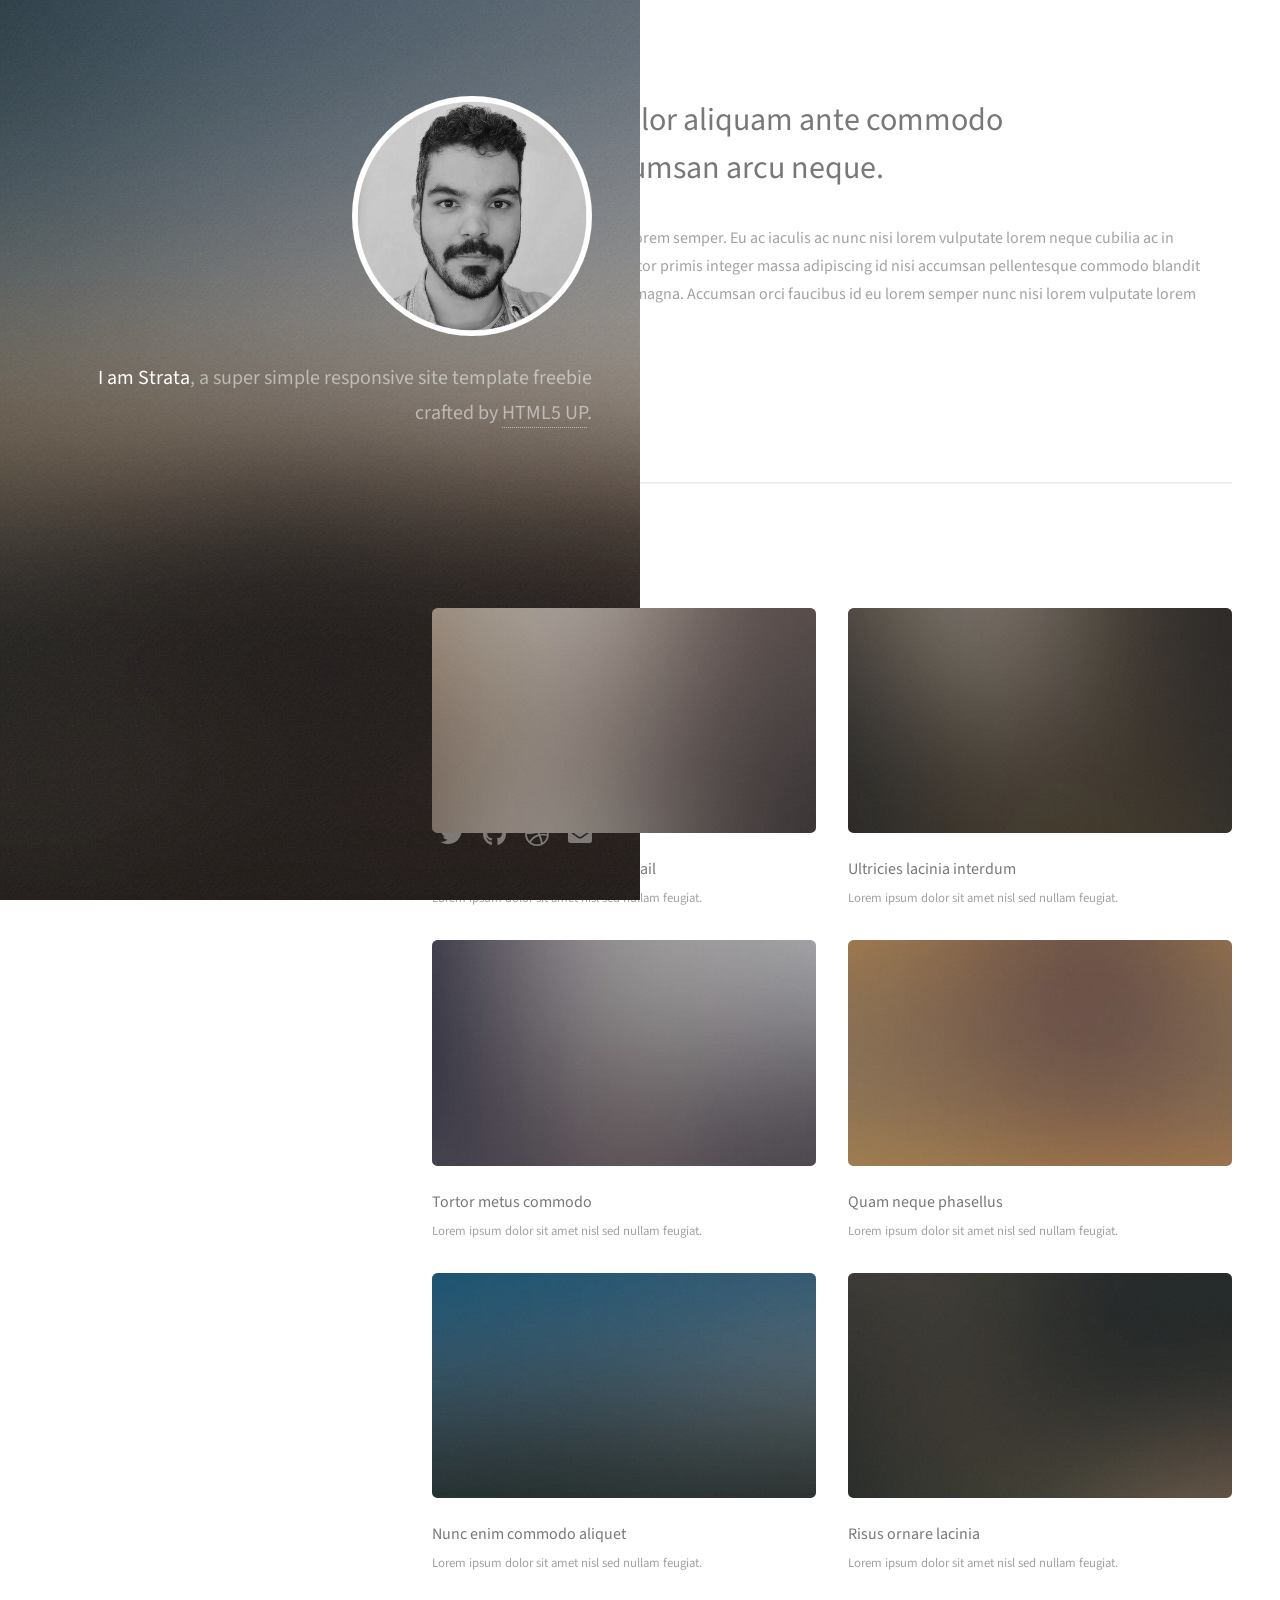
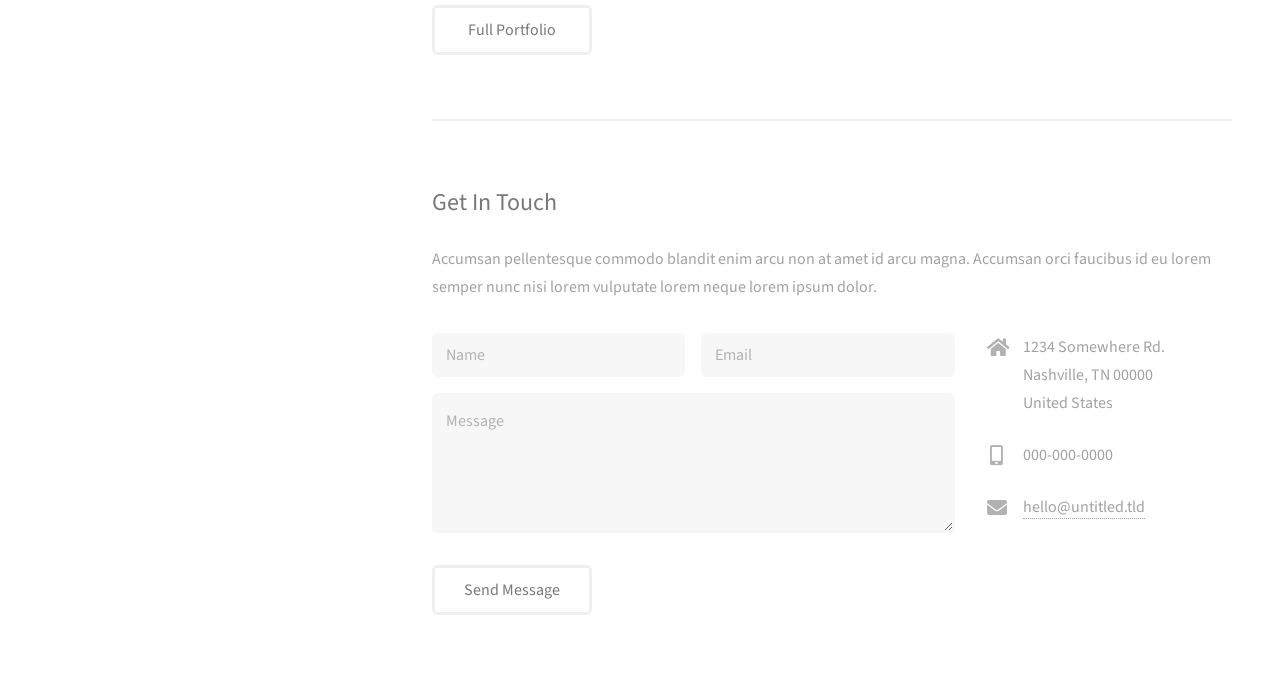
<file: index.html>
<!DOCTYPE HTML>
<html>
	<head>
		<title>Strata by HTML5 UP</title>
		<meta charset="utf-8" />
		<meta name="viewport" content="width=device-width, initial-scale=1, user-scalable=no" />
		<link rel="stylesheet" href="assets/css/main.css" />
	</head>
	<body class="is-preload">

		<!-- Header -->
			<header id="header">
				<div class="inner">
					<a href="#" class="image avatar"><img src="images/avatar.jpg" alt="" /></a>
					<h1><strong>I am Strata</strong>, a super simple<br />
					responsive site template freebie<br />
					crafted by <a href="http://html5up.net">HTML5 UP</a>.</h1>
				</div>
			</header>

		<!-- Main -->
			<div id="main">

				<!-- One -->
					<section id="one">
						<header class="major">
							<h2>Ipsum lorem dolor aliquam ante commodo<br />
							magna sed accumsan arcu neque.</h2>
						</header>
						<p>Accumsan orci faucibus id eu lorem semper. Eu ac iaculis ac nunc nisi lorem vulputate lorem neque cubilia ac in adipiscing in curae lobortis tortor primis integer massa adipiscing id nisi accumsan pellentesque commodo blandit enim arcu non at amet id arcu magna. Accumsan orci faucibus id eu lorem semper nunc nisi lorem vulputate lorem neque cubilia.</p>
						<ul class="actions">
							<li><a href="#" class="button">Learn More</a></li>
						</ul>
					</section>

				<!-- Two -->
					<section id="two">
						<h2>Projects</h2>
						<div class="row">
							<article class="col-6 col-12-xsmall work-item">
								<a href="images/fulls/01.jpg" class="image fit thumb"><img src="images/thumbs/01.jpg" alt="" /></a>
								<h3>Avoiding consumer Churn - Retail</h3>
								<p>Lorem ipsum dolor sit amet nisl sed nullam feugiat.</p>
							</article>
							<article class="col-6 col-12-xsmall work-item">
								<a href="images/fulls/02.jpg" class="image fit thumb"><img src="images/thumbs/02.jpg" alt="" /></a>
								<h3>Ultricies lacinia interdum</h3>
								<p>Lorem ipsum dolor sit amet nisl sed nullam feugiat.</p>
							</article>
							<article class="col-6 col-12-xsmall work-item">
								<a href="images/fulls/03.jpg" class="image fit thumb"><img src="images/thumbs/03.jpg" alt="" /></a>
								<h3>Tortor metus commodo</h3>
								<p>Lorem ipsum dolor sit amet nisl sed nullam feugiat.</p>
							</article>
							<article class="col-6 col-12-xsmall work-item">
								<a href="images/fulls/04.jpg" class="image fit thumb"><img src="images/thumbs/04.jpg" alt="" /></a>
								<h3>Quam neque phasellus</h3>
								<p>Lorem ipsum dolor sit amet nisl sed nullam feugiat.</p>
							</article>
							<article class="col-6 col-12-xsmall work-item">
								<a href="images/fulls/05.jpg" class="image fit thumb"><img src="images/thumbs/05.jpg" alt="" /></a>
								<h3>Nunc enim commodo aliquet</h3>
								<p>Lorem ipsum dolor sit amet nisl sed nullam feugiat.</p>
							</article>
							<article class="col-6 col-12-xsmall work-item">
								<a href="images/fulls/06.jpg" class="image fit thumb"><img src="images/thumbs/06.jpg" alt="" /></a>
								<h3>Risus ornare lacinia</h3>
								<p>Lorem ipsum dolor sit amet nisl sed nullam feugiat.</p>
							</article>
						</div>
						<ul class="actions">
							<li><a href="#" class="button">Full Portfolio</a></li>
						</ul>
					</section>

				<!-- Three -->
					<section id="three">
						<h2>Get In Touch</h2>
						<p>Accumsan pellentesque commodo blandit enim arcu non at amet id arcu magna. Accumsan orci faucibus id eu lorem semper nunc nisi lorem vulputate lorem neque lorem ipsum dolor.</p>
						<div class="row">
							<div class="col-8 col-12-small">
								<form method="post" action="#">
									<div class="row gtr-uniform gtr-50">
										<div class="col-6 col-12-xsmall"><input type="text" name="name" id="name" placeholder="Name" /></div>
										<div class="col-6 col-12-xsmall"><input type="email" name="email" id="email" placeholder="Email" /></div>
										<div class="col-12"><textarea name="message" id="message" placeholder="Message" rows="4"></textarea></div>
									</div>
								</form>
								<ul class="actions">
									<li><input type="submit" value="Send Message" /></li>
								</ul>
							</div>
							<div class="col-4 col-12-small">
								<ul class="labeled-icons">
									<li>
										<h3 class="icon solid fa-home"><span class="label">Address</span></h3>
										1234 Somewhere Rd.<br />
										Nashville, TN 00000<br />
										United States
									</li>
									<li>
										<h3 class="icon solid fa-mobile-alt"><span class="label">Phone</span></h3>
										000-000-0000
									</li>
									<li>
										<h3 class="icon solid fa-envelope"><span class="label">Email</span></h3>
										<a href="#">hello@untitled.tld</a>
									</li>
								</ul>
							</div>
						</div>
					</section>

				<!-- Four -->
				<!--
					<section id="four">
						<h2>Elements</h2>

						<section>
							<h4>Text</h4>
							<p>This is <b>bold</b> and this is <strong>strong</strong>. This is <i>italic</i> and this is <em>emphasized</em>.
							This is <sup>superscript</sup> text and this is <sub>subscript</sub> text.
							This is <u>underlined</u> and this is code: <code>for (;;) { ... }</code>. Finally, <a href="#">this is a link</a>.</p>
							<hr />
							<header>
								<h4>Heading with a Subtitle</h4>
								<p>Lorem ipsum dolor sit amet nullam id egestas urna aliquam</p>
							</header>
							<p>Nunc lacinia ante nunc ac lobortis. Interdum adipiscing gravida odio porttitor sem non mi integer non faucibus ornare mi ut ante amet placerat aliquet. Volutpat eu sed ante lacinia sapien lorem accumsan varius montes viverra nibh in adipiscing blandit tempus accumsan.</p>
							<header>
								<h5>Heading with a Subtitle</h5>
								<p>Lorem ipsum dolor sit amet nullam id egestas urna aliquam</p>
							</header>
							<p>Nunc lacinia ante nunc ac lobortis. Interdum adipiscing gravida odio porttitor sem non mi integer non faucibus ornare mi ut ante amet placerat aliquet. Volutpat eu sed ante lacinia sapien lorem accumsan varius montes viverra nibh in adipiscing blandit tempus accumsan.</p>
							<hr />
							<h2>Heading Level 2</h2>
							<h3>Heading Level 3</h3>
							<h4>Heading Level 4</h4>
							<h5>Heading Level 5</h5>
							<h6>Heading Level 6</h6>
							<hr />
							<h5>Blockquote</h5>
							<blockquote>Fringilla nisl. Donec accumsan interdum nisi, quis tincidunt felis sagittis eget tempus euismod. Vestibulum ante ipsum primis in faucibus vestibulum. Blandit adipiscing eu felis iaculis volutpat ac adipiscing accumsan faucibus. Vestibulum ante ipsum primis in faucibus lorem ipsum dolor sit amet nullam adipiscing eu felis.</blockquote>
							<h5>Preformatted</h5>
							<pre><code>i = 0;

while (!deck.isInOrder()) {
print 'Iteration ' + i;
deck.shuffle();
i++;
}

print 'It took ' + i + ' iterations to sort the deck.';</code></pre>
						</section>

						<section>
							<h4>Lists</h4>
							<div class="row">
								<div class="col-6 col-12-xsmall">
									<h5>Unordered</h5>
									<ul>
										<li>Dolor pulvinar etiam magna etiam.</li>
										<li>Sagittis adipiscing lorem eleifend.</li>
										<li>Felis enim feugiat dolore viverra.</li>
									</ul>
									<h5>Alternate</h5>
									<ul class="alt">
										<li>Dolor pulvinar etiam magna etiam.</li>
										<li>Sagittis adipiscing lorem eleifend.</li>
										<li>Felis enim feugiat dolore viverra.</li>
									</ul>
								</div>
								<div class="col-6 col-12-xsmall">
									<h5>Ordered</h5>
									<ol>
										<li>Dolor pulvinar etiam magna etiam.</li>
										<li>Etiam vel felis at lorem sed viverra.</li>
										<li>Felis enim feugiat dolore viverra.</li>
										<li>Dolor pulvinar etiam magna etiam.</li>
										<li>Etiam vel felis at lorem sed viverra.</li>
										<li>Felis enim feugiat dolore viverra.</li>
									</ol>
									<h5>Icons</h5>
									<ul class="icons">
										<li><a href="#" class="icon brands fa-twitter"><span class="label">Twitter</span></a></li>
										<li><a href="#" class="icon brands fa-facebook-f"><span class="label">Facebook</span></a></li>
										<li><a href="#" class="icon brands fa-instagram"><span class="label">Instagram</span></a></li>
										<li><a href="#" class="icon brands fa-github"><span class="label">Github</span></a></li>
										<li><a href="#" class="icon brands fa-dribbble"><span class="label">Dribbble</span></a></li>
										<li><a href="#" class="icon brands fa-tumblr"><span class="label">Tumblr</span></a></li>
									</ul>
								</div>
							</div>
							<h5>Actions</h5>
							<ul class="actions">
								<li><a href="#" class="button primary">Default</a></li>
								<li><a href="#" class="button">Default</a></li>
							</ul>
							<ul class="actions small">
								<li><a href="#" class="button primary small">Small</a></li>
								<li><a href="#" class="button small">Small</a></li>
							</ul>
							<div class="row">
								<div class="col-6 col-12-small">
									<ul class="actions stacked">
										<li><a href="#" class="button primary">Default</a></li>
										<li><a href="#" class="button">Default</a></li>
									</ul>
								</div>
								<div class="col-6 col-12-small">
									<ul class="actions stacked">
										<li><a href="#" class="button primary small">Small</a></li>
										<li><a href="#" class="button small">Small</a></li>
									</ul>
								</div>
								<div class="col-6 col-12-small">
									<ul class="actions stacked">
										<li><a href="#" class="button primary fit">Default</a></li>
										<li><a href="#" class="button fit">Default</a></li>
									</ul>
								</div>
								<div class="col-6 col-12-small">
									<ul class="actions stacked">
										<li><a href="#" class="button primary small fit">Small</a></li>
										<li><a href="#" class="button small fit">Small</a></li>
									</ul>
								</div>
							</div>
						</section>

						<section>
							<h4>Table</h4>
							<h5>Default</h5>
							<div class="table-wrapper">
								<table>
									<thead>
										<tr>
											<th>Name</th>
											<th>Description</th>
											<th>Price</th>
										</tr>
									</thead>
									<tbody>
										<tr>
											<td>Item One</td>
											<td>Ante turpis integer aliquet porttitor.</td>
											<td>29.99</td>
										</tr>
										<tr>
											<td>Item Two</td>
											<td>Vis ac commodo adipiscing arcu aliquet.</td>
											<td>19.99</td>
										</tr>
										<tr>
											<td>Item Three</td>
											<td> Morbi faucibus arcu accumsan lorem.</td>
											<td>29.99</td>
										</tr>
										<tr>
											<td>Item Four</td>
											<td>Vitae integer tempus condimentum.</td>
											<td>19.99</td>
										</tr>
										<tr>
											<td>Item Five</td>
											<td>Ante turpis integer aliquet porttitor.</td>
											<td>29.99</td>
										</tr>
									</tbody>
									<tfoot>
										<tr>
											<td colspan="2"></td>
											<td>100.00</td>
										</tr>
									</tfoot>
								</table>
							</div>

							<h5>Alternate</h5>
							<div class="table-wrapper">
								<table class="alt">
									<thead>
										<tr>
											<th>Name</th>
											<th>Description</th>
											<th>Price</th>
										</tr>
									</thead>
									<tbody>
										<tr>
											<td>Item One</td>
											<td>Ante turpis integer aliquet porttitor.</td>
											<td>29.99</td>
										</tr>
										<tr>
											<td>Item Two</td>
											<td>Vis ac commodo adipiscing arcu aliquet.</td>
											<td>19.99</td>
										</tr>
										<tr>
											<td>Item Three</td>
											<td> Morbi faucibus arcu accumsan lorem.</td>
											<td>29.99</td>
										</tr>
										<tr>
											<td>Item Four</td>
											<td>Vitae integer tempus condimentum.</td>
											<td>19.99</td>
										</tr>
										<tr>
											<td>Item Five</td>
											<td>Ante turpis integer aliquet porttitor.</td>
											<td>29.99</td>
										</tr>
									</tbody>
									<tfoot>
										<tr>
											<td colspan="2"></td>
											<td>100.00</td>
										</tr>
									</tfoot>
								</table>
							</div>
						</section>

						<section>
							<h4>Buttons</h4>
							<ul class="actions">
								<li><a href="#" class="button primary">Primary</a></li>
								<li><a href="#" class="button">Default</a></li>
							</ul>
							<ul class="actions">
								<li><a href="#" class="button large">Large</a></li>
								<li><a href="#" class="button">Default</a></li>
								<li><a href="#" class="button small">Small</a></li>
							</ul>
							<ul class="actions fit">
								<li><a href="#" class="button primary fit">Fit</a></li>
								<li><a href="#" class="button fit">Fit</a></li>
							</ul>
							<ul class="actions fit small">
								<li><a href="#" class="button primary fit small">Fit + Small</a></li>
								<li><a href="#" class="button fit small">Fit + Small</a></li>
							</ul>
							<ul class="actions">
								<li><a href="#" class="button primary icon solid fa-download">Icon</a></li>
								<li><a href="#" class="button icon solid fa-download">Icon</a></li>
							</ul>
							<ul class="actions">
								<li><span class="button primary disabled">Primary</span></li>
								<li><span class="button disabled">Default</span></li>
							</ul>
						</section>

						<section>
							<h4>Form</h4>
							<form method="post" action="#">
								<div class="row gtr-uniform gtr-50">
									<div class="col-6 col-12-xsmall">
										<input type="text" name="demo-name" id="demo-name" value="" placeholder="Name" />
									</div>
									<div class="col-6 col-12-xsmall">
										<input type="email" name="demo-email" id="demo-email" value="" placeholder="Email" />
									</div>
									<div class="col-12">
										<select name="demo-category" id="demo-category">
											<option value="">- Category -</option>
											<option value="1">Manufacturing</option>
											<option value="1">Shipping</option>
											<option value="1">Administration</option>
											<option value="1">Human Resources</option>
										</select>
									</div>
									<div class="col-4 col-12-small">
										<input type="radio" id="demo-priority-low" name="demo-priority" checked>
										<label for="demo-priority-low">Low Priority</label>
									</div>
									<div class="col-4 col-12-small">
										<input type="radio" id="demo-priority-normal" name="demo-priority">
										<label for="demo-priority-normal">Normal Priority</label>
									</div>
									<div class="col-4 col-12-small">
										<input type="radio" id="demo-priority-high" name="demo-priority">
										<label for="demo-priority-high">High Priority</label>
									</div>
									<div class="col-6 col-12-small">
										<input type="checkbox" id="demo-copy" name="demo-copy">
										<label for="demo-copy">Email me a copy of this message</label>
									</div>
									<div class="col-6 col-12-small">
										<input type="checkbox" id="demo-human" name="demo-human" checked>
										<label for="demo-human">I am a human and not a robot</label>
									</div>
									<div class="col-12">
										<textarea name="demo-message" id="demo-message" placeholder="Enter your message" rows="6"></textarea>
									</div>
									<div class="col-12">
										<ul class="actions">
											<li><input type="submit" value="Send Message" class="primary" /></li>
											<li><input type="reset" value="Reset" /></li>
										</ul>
									</div>
								</div>
							</form>
						</section>

						<section>
							<h4>Image</h4>
							<h5>Fit</h5>
							<div class="box alt">
								<div class="row gtr-50 gtr-uniform">
									<div class="col-12"><span class="image fit"><img src="images/fulls/05.jpg" alt="" /></span></div>
									<div class="col-4"><span class="image fit"><img src="images/thumbs/01.jpg" alt="" /></span></div>
									<div class="col-4"><span class="image fit"><img src="images/thumbs/02.jpg" alt="" /></span></div>
									<div class="col-4"><span class="image fit"><img src="images/thumbs/03.jpg" alt="" /></span></div>
									<div class="col-4"><span class="image fit"><img src="images/thumbs/04.jpg" alt="" /></span></div>
									<div class="col-4"><span class="image fit"><img src="images/thumbs/05.jpg" alt="" /></span></div>
									<div class="col-4"><span class="image fit"><img src="images/thumbs/06.jpg" alt="" /></span></div>
									<div class="col-4"><span class="image fit"><img src="images/thumbs/03.jpg" alt="" /></span></div>
									<div class="col-4"><span class="image fit"><img src="images/thumbs/02.jpg" alt="" /></span></div>
									<div class="col-4"><span class="image fit"><img src="images/thumbs/01.jpg" alt="" /></span></div>
								</div>
							</div>
							<h5>Left &amp; Right</h5>
							<p><span class="image left"><img src="images/avatar.jpg" alt="" /></span>Fringilla nisl. Donec accumsan interdum nisi, quis tincidunt felis sagittis eget. tempus euismod. Vestibulum ante ipsum primis in faucibus vestibulum. Blandit adipiscing eu felis iaculis volutpat ac adipiscing accumsan eu faucibus. Integer ac pellentesque praesent tincidunt felis sagittis eget. tempus euismod. Vestibulum ante ipsum primis in faucibus vestibulum. Blandit adipiscing eu felis iaculis volutpat ac adipiscing accumsan eu faucibus. Integer ac pellentesque praesent. Donec accumsan interdum nisi, quis tincidunt felis sagittis eget. tempus euismod. Vestibulum ante ipsum primis in faucibus vestibulum. Blandit adipiscing eu felis iaculis volutpat ac adipiscing accumsan eu faucibus. Integer ac pellentesque praesent tincidunt felis sagittis eget. tempus euismod. Vestibulum ante ipsum primis in faucibus vestibulum. Blandit adipiscing eu felis iaculis volutpat ac adipiscing accumsan eu faucibus. Integer ac pellentesque praesent.</p>
							<p><span class="image right"><img src="images/avatar.jpg" alt="" /></span>Fringilla nisl. Donec accumsan interdum nisi, quis tincidunt felis sagittis eget. tempus euismod. Vestibulum ante ipsum primis in faucibus vestibulum. Blandit adipiscing eu felis iaculis volutpat ac adipiscing accumsan eu faucibus. Integer ac pellentesque praesent tincidunt felis sagittis eget. tempus euismod. Vestibulum ante ipsum primis in faucibus vestibulum. Blandit adipiscing eu felis iaculis volutpat ac adipiscing accumsan eu faucibus. Integer ac pellentesque praesent. Donec accumsan interdum nisi, quis tincidunt felis sagittis eget. tempus euismod. Vestibulum ante ipsum primis in faucibus vestibulum. Blandit adipiscing eu felis iaculis volutpat ac adipiscing accumsan eu faucibus. Integer ac pellentesque praesent tincidunt felis sagittis eget. tempus euismod. Vestibulum ante ipsum primis in faucibus vestibulum. Blandit adipiscing eu felis iaculis volutpat ac adipiscing accumsan eu faucibus. Integer ac pellentesque praesent.</p>
						</section>

					</section>
				-->

			</div>

		<!-- Footer -->
			<footer id="footer">
				<div class="inner">
					<ul class="icons">
						<li><a href="#" class="icon brands fa-twitter"><span class="label">Twitter</span></a></li>
						<li><a href="#" class="icon brands fa-github"><span class="label">Github</span></a></li>
						<li><a href="#" class="icon brands fa-dribbble"><span class="label">Dribbble</span></a></li>
						<li><a href="#" class="icon solid fa-envelope"><span class="label">Email</span></a></li>
					</ul>
				</div>
			</footer>

		<!-- Scripts -->
			<script src="assets/js/jquery.min.js"></script>
			<script src="assets/js/jquery.poptrox.min.js"></script>
			<script src="assets/js/browser.min.js"></script>
			<script src="assets/js/breakpoints.min.js"></script>
			<script src="assets/js/util.js"></script>
			<script src="assets/js/main.js"></script>

	</body>
</html>
</file>
<file: assets/css/main.css>
@import url("fontawesome-all.min.css");
@import url("https://fonts.googleapis.com/css?family=Source+Sans+Pro:400,400italic");

/*
	Strata by HTML5 UP
	html5up.net | @ajlkn
	Free for personal and commercial use under the CCA 3.0 license (html5up.net/license)
*/

html, body, div, span, applet, object,
iframe, h1, h2, h3, h4, h5, h6, p, blockquote,
pre, a, abbr, acronym, address, big, cite,
code, del, dfn, em, img, ins, kbd, q, s, samp,
small, strike, strong, sub, sup, tt, var, b,
u, i, center, dl, dt, dd, ol, ul, li, fieldset,
form, label, legend, table, caption, tbody,
tfoot, thead, tr, th, td, article, aside,
canvas, details, embed, figure, figcaption,
footer, header, hgroup, menu, nav, output, ruby,
section, summary, time, mark, audio, video {
	margin: 0;
	padding: 0;
	border: 0;
	font-size: 100%;
	font: inherit;
	vertical-align: baseline;}

article, aside, details, figcaption, figure,
footer, header, hgroup, menu, nav, section {
	display: block;}

body {
	line-height: 1;
}

ol, ul {
	list-style: none;
}

blockquote, q {
	quotes: none;
}

	blockquote:before, blockquote:after, q:before, q:after {
		content: '';
		content: none;
	}

table {
	border-collapse: collapse;
	border-spacing: 0;
}

body {
	-webkit-text-size-adjust: none;
}

mark {
	background-color: transparent;
	color: inherit;
}

input::-moz-focus-inner {
	border: 0;
	padding: 0;
}

input, select, textarea {
	-moz-appearance: none;
	-webkit-appearance: none;
	-ms-appearance: none;
	appearance: none;
}

/* Basic */

	html {
		box-sizing: border-box;
	}

	*, *:before, *:after {
		box-sizing: inherit;
	}

	body {
		background: #fff;
	}

		body.is-preload *, body.is-preload *:before, body.is-preload *:after {
			-moz-animation: none !important;
			-webkit-animation: none !important;
			-ms-animation: none !important;
			animation: none !important;
			-moz-transition: none !important;
			-webkit-transition: none !important;
			-ms-transition: none !important;
			transition: none !important;
		}

	body, input, select, textarea {
		color: #a2a2a2;
		font-family: "Source Sans Pro", Helvetica, sans-serif;
		font-size: 16pt;
		font-weight: 400;
		line-height: 1.75em;
	}

	a {
		-moz-transition: color 0.2s ease-in-out, border-color 0.2s ease-in-out;
		-webkit-transition: color 0.2s ease-in-out, border-color 0.2s ease-in-out;
		-ms-transition: color 0.2s ease-in-out, border-color 0.2s ease-in-out;
		transition: color 0.2s ease-in-out, border-color 0.2s ease-in-out;
		border-bottom: dotted 1px;
		color: #49bf9d;
		text-decoration: none;
	}

		a:hover {
			border-bottom-color: transparent;
			color: #49bf9d !important;
			text-decoration: none;
		}

	strong, b {
		color: #787878;
		font-weight: 400;
	}

	em, i {
		font-style: italic;
	}

	p {
		margin: 0 0 2em 0;
	}

	h1, h2, h3, h4, h5, h6 {
		color: #787878;
		font-weight: 400;
		line-height: 1em;
		margin: 0 0 1em 0;
	}

		h1 a, h2 a, h3 a, h4 a, h5 a, h6 a {
			color: inherit;
			text-decoration: none;
		}

	h1 {
		font-size: 2em;
		line-height: 1.5em;
	}

	h2 {
		font-size: 1.5em;
		line-height: 1.5em;
	}

	h3 {
		font-size: 1.25em;
		line-height: 1.5em;
	}

	h4 {
		font-size: 1.1em;
		line-height: 1.5em;
	}

	h5 {
		font-size: 0.9em;
		line-height: 1.5em;
	}

	h6 {
		font-size: 0.7em;
		line-height: 1.5em;
	}

	sub {
		font-size: 0.8em;
		position: relative;
		top: 0.5em;
	}

	sup {
		font-size: 0.8em;
		position: relative;
		top: -0.5em;
	}

	hr {
		border: 0;
		border-bottom: solid 2px #efefef;
		margin: 2em 0;
	}

		hr.major {
			margin: 3em 0;
		}

	blockquote {
		border-left: solid 6px #efefef;
		font-style: italic;
		margin: 0 0 2em 0;
		padding: 0.5em 0 0.5em 1.5em;
	}

	code {
		background: #f7f7f7;
		border-radius: 0.35em;
		border: solid 2px #efefef;
		font-family: "Courier New", monospace;
		font-size: 0.9em;
		margin: 0 0.25em;
		padding: 0.25em 0.65em;
	}

	pre {
		-webkit-overflow-scrolling: touch;
		font-family: "Courier New", monospace;
		font-size: 0.9em;
		margin: 0 0 2em 0;
	}

		pre code {
			display: block;
			line-height: 1.75em;
			padding: 1em 1.5em;
			overflow-x: auto;
		}

	.align-left {
		text-align: left;
	}

	.align-center {
		text-align: center;
	}

	.align-right {
		text-align: right;
	}

/* Container */

	.container {
		margin: 0 auto;
		max-width: calc(100% - 4em);
		width: 100%;
	}

		.container.xsmall {
			width: 25%;
		}

		.container.small {
			width: 50%;
		}

		.container.medium {
			width: 75%;
		}

		.container.large {
			width: 125%;
		}

		.container.xlarge {
			width: 150%;
		}

		.container.max {
			width: 100%;
		}

		@media screen and (max-width: 980px) {

			.container {
				width: 100% !important;
				max-width: 100% !important;
			}

		}

		@media screen and (max-width: 480px) {

			.container {
				max-width: calc(100% - 3em);
			}

		}

/* Row */

	.row {
		display: flex;
		flex-wrap: wrap;
		box-sizing: border-box;
		align-items: stretch;
	}

		.row > * {
			box-sizing: border-box;
		}

		.row.gtr-uniform > * > :last-child {
			margin-bottom: 0;
		}

		.row.aln-left {
			justify-content: flex-start;
		}

		.row.aln-center {
			justify-content: center;
		}

		.row.aln-right {
			justify-content: flex-end;
		}

		.row.aln-top {
			align-items: flex-start;
		}

		.row.aln-middle {
			align-items: center;
		}

		.row.aln-bottom {
			align-items: flex-end;
		}

		.row > .imp {
			order: -1;
		}

		.row > .col-1 {
			width: 8.33333%;
		}

		.row > .off-1 {
			margin-left: 8.33333%;
		}

		.row > .col-2 {
			width: 16.66667%;
		}

		.row > .off-2 {
			margin-left: 16.66667%;
		}

		.row > .col-3 {
			width: 25%;
		}

		.row > .off-3 {
			margin-left: 25%;
		}

		.row > .col-4 {
			width: 33.33333%;
		}

		.row > .off-4 {
			margin-left: 33.33333%;
		}

		.row > .col-5 {
			width: 41.66667%;
		}

		.row > .off-5 {
			margin-left: 41.66667%;
		}

		.row > .col-6 {
			width: 50%;
		}

		.row > .off-6 {
			margin-left: 50%;
		}

		.row > .col-7 {
			width: 58.33333%;
		}

		.row > .off-7 {
			margin-left: 58.33333%;
		}

		.row > .col-8 {
			width: 66.66667%;
		}

		.row > .off-8 {
			margin-left: 66.66667%;
		}

		.row > .col-9 {
			width: 75%;
		}

		.row > .off-9 {
			margin-left: 75%;
		}

		.row > .col-10 {
			width: 83.33333%;
		}

		.row > .off-10 {
			margin-left: 83.33333%;
		}

		.row > .col-11 {
			width: 91.66667%;
		}

		.row > .off-11 {
			margin-left: 91.66667%;
		}

		.row > .col-12 {
			width: 100%;
		}

		.row > .off-12 {
			margin-left: 100%;
		}

		.row.gtr-0 {
			margin-top: 0;
			margin-left: 0em;
		}

			.row.gtr-0 > * {
				padding: 0 0 0 0em;
			}

			.row.gtr-0.gtr-uniform {
				margin-top: 0em;
			}

				.row.gtr-0.gtr-uniform > * {
					padding-top: 0em;
				}

		.row.gtr-25 {
			margin-top: 0;
			margin-left: -0.625em;
		}

			.row.gtr-25 > * {
				padding: 0 0 0 0.625em;
			}

			.row.gtr-25.gtr-uniform {
				margin-top: -0.625em;
			}

				.row.gtr-25.gtr-uniform > * {
					padding-top: 0.625em;
				}

		.row.gtr-50 {
			margin-top: 0;
			margin-left: -1.25em;
		}

			.row.gtr-50 > * {
				padding: 0 0 0 1.25em;
			}

			.row.gtr-50.gtr-uniform {
				margin-top: -1.25em;
			}

				.row.gtr-50.gtr-uniform > * {
					padding-top: 1.25em;
				}

		.row {
			margin-top: 0;
			margin-left: -2.5em;
		}

			.row > * {
				padding: 0 0 0 2.5em;
			}

			.row.gtr-uniform {
				margin-top: -2.5em;
			}

				.row.gtr-uniform > * {
					padding-top: 2.5em;
				}

		.row.gtr-150 {
			margin-top: 0;
			margin-left: -3.75em;
		}

			.row.gtr-150 > * {
				padding: 0 0 0 3.75em;
			}

			.row.gtr-150.gtr-uniform {
				margin-top: -3.75em;
			}

				.row.gtr-150.gtr-uniform > * {
					padding-top: 3.75em;
				}

		.row.gtr-200 {
			margin-top: 0;
			margin-left: -5em;
		}

			.row.gtr-200 > * {
				padding: 0 0 0 5em;
			}

			.row.gtr-200.gtr-uniform {
				margin-top: -5em;
			}

				.row.gtr-200.gtr-uniform > * {
					padding-top: 5em;
				}

		@media screen and (max-width: 1800px) {

			.row {
				display: flex;
				flex-wrap: wrap;
				box-sizing: border-box;
				align-items: stretch;
			}

				.row > * {
					box-sizing: border-box;
				}

				.row.gtr-uniform > * > :last-child {
					margin-bottom: 0;
				}

				.row.aln-left {
					justify-content: flex-start;
				}

				.row.aln-center {
					justify-content: center;
				}

				.row.aln-right {
					justify-content: flex-end;
				}

				.row.aln-top {
					align-items: flex-start;
				}

				.row.aln-middle {
					align-items: center;
				}

				.row.aln-bottom {
					align-items: flex-end;
				}

				.row > .imp-xlarge {
					order: -1;
				}

				.row > .col-1-xlarge {
					width: 8.33333%;
				}

				.row > .off-1-xlarge {
					margin-left: 8.33333%;
				}

				.row > .col-2-xlarge {
					width: 16.66667%;
				}

				.row > .off-2-xlarge {
					margin-left: 16.66667%;
				}

				.row > .col-3-xlarge {
					width: 25%;
				}

				.row > .off-3-xlarge {
					margin-left: 25%;
				}

				.row > .col-4-xlarge {
					width: 33.33333%;
				}

				.row > .off-4-xlarge {
					margin-left: 33.33333%;
				}

				.row > .col-5-xlarge {
					width: 41.66667%;
				}

				.row > .off-5-xlarge {
					margin-left: 41.66667%;
				}

				.row > .col-6-xlarge {
					width: 50%;
				}

				.row > .off-6-xlarge {
					margin-left: 50%;
				}

				.row > .col-7-xlarge {
					width: 58.33333%;
				}

				.row > .off-7-xlarge {
					margin-left: 58.33333%;
				}

				.row > .col-8-xlarge {
					width: 66.66667%;
				}

				.row > .off-8-xlarge {
					margin-left: 66.66667%;
				}

				.row > .col-9-xlarge {
					width: 75%;
				}

				.row > .off-9-xlarge {
					margin-left: 75%;
				}

				.row > .col-10-xlarge {
					width: 83.33333%;
				}

				.row > .off-10-xlarge {
					margin-left: 83.33333%;
				}

				.row > .col-11-xlarge {
					width: 91.66667%;
				}

				.row > .off-11-xlarge {
					margin-left: 91.66667%;
				}

				.row > .col-12-xlarge {
					width: 100%;
				}

				.row > .off-12-xlarge {
					margin-left: 100%;
				}

				.row.gtr-0 {
					margin-top: 0;
					margin-left: 0em;
				}

					.row.gtr-0 > * {
						padding: 0 0 0 0em;
					}

					.row.gtr-0.gtr-uniform {
						margin-top: 0em;
					}

						.row.gtr-0.gtr-uniform > * {
							padding-top: 0em;
						}

				.row.gtr-25 {
					margin-top: 0;
					margin-left: -0.625em;
				}

					.row.gtr-25 > * {
						padding: 0 0 0 0.625em;
					}

					.row.gtr-25.gtr-uniform {
						margin-top: -0.625em;
					}

						.row.gtr-25.gtr-uniform > * {
							padding-top: 0.625em;
						}

				.row.gtr-50 {
					margin-top: 0;
					margin-left: -1.25em;
				}

					.row.gtr-50 > * {
						padding: 0 0 0 1.25em;
					}

					.row.gtr-50.gtr-uniform {
						margin-top: -1.25em;
					}

						.row.gtr-50.gtr-uniform > * {
							padding-top: 1.25em;
						}

				.row {
					margin-top: 0;
					margin-left: -2.5em;
				}

					.row > * {
						padding: 0 0 0 2.5em;
					}

					.row.gtr-uniform {
						margin-top: -2.5em;
					}

						.row.gtr-uniform > * {
							padding-top: 2.5em;
						}

				.row.gtr-150 {
					margin-top: 0;
					margin-left: -3.75em;
				}

					.row.gtr-150 > * {
						padding: 0 0 0 3.75em;
					}

					.row.gtr-150.gtr-uniform {
						margin-top: -3.75em;
					}

						.row.gtr-150.gtr-uniform > * {
							padding-top: 3.75em;
						}

				.row.gtr-200 {
					margin-top: 0;
					margin-left: -5em;
				}

					.row.gtr-200 > * {
						padding: 0 0 0 5em;
					}

					.row.gtr-200.gtr-uniform {
						margin-top: -5em;
					}

						.row.gtr-200.gtr-uniform > * {
							padding-top: 5em;
						}

		}

		@media screen and (max-width: 1280px) {

			.row {
				display: flex;
				flex-wrap: wrap;
				box-sizing: border-box;
				align-items: stretch;
			}

				.row > * {
					box-sizing: border-box;
				}

				.row.gtr-uniform > * > :last-child {
					margin-bottom: 0;
				}

				.row.aln-left {
					justify-content: flex-start;
				}

				.row.aln-center {
					justify-content: center;
				}

				.row.aln-right {
					justify-content: flex-end;
				}

				.row.aln-top {
					align-items: flex-start;
				}

				.row.aln-middle {
					align-items: center;
				}

				.row.aln-bottom {
					align-items: flex-end;
				}

				.row > .imp-large {
					order: -1;
				}

				.row > .col-1-large {
					width: 8.33333%;
				}

				.row > .off-1-large {
					margin-left: 8.33333%;
				}

				.row > .col-2-large {
					width: 16.66667%;
				}

				.row > .off-2-large {
					margin-left: 16.66667%;
				}

				.row > .col-3-large {
					width: 25%;
				}

				.row > .off-3-large {
					margin-left: 25%;
				}

				.row > .col-4-large {
					width: 33.33333%;
				}

				.row > .off-4-large {
					margin-left: 33.33333%;
				}

				.row > .col-5-large {
					width: 41.66667%;
				}

				.row > .off-5-large {
					margin-left: 41.66667%;
				}

				.row > .col-6-large {
					width: 50%;
				}

				.row > .off-6-large {
					margin-left: 50%;
				}

				.row > .col-7-large {
					width: 58.33333%;
				}

				.row > .off-7-large {
					margin-left: 58.33333%;
				}

				.row > .col-8-large {
					width: 66.66667%;
				}

				.row > .off-8-large {
					margin-left: 66.66667%;
				}

				.row > .col-9-large {
					width: 75%;
				}

				.row > .off-9-large {
					margin-left: 75%;
				}

				.row > .col-10-large {
					width: 83.33333%;
				}

				.row > .off-10-large {
					margin-left: 83.33333%;
				}

				.row > .col-11-large {
					width: 91.66667%;
				}

				.row > .off-11-large {
					margin-left: 91.66667%;
				}

				.row > .col-12-large {
					width: 100%;
				}

				.row > .off-12-large {
					margin-left: 100%;
				}

				.row.gtr-0 {
					margin-top: 0;
					margin-left: 0em;
				}

					.row.gtr-0 > * {
						padding: 0 0 0 0em;
					}

					.row.gtr-0.gtr-uniform {
						margin-top: 0em;
					}

						.row.gtr-0.gtr-uniform > * {
							padding-top: 0em;
						}

				.row.gtr-25 {
					margin-top: 0;
					margin-left: -0.5em;
				}

					.row.gtr-25 > * {
						padding: 0 0 0 0.5em;
					}

					.row.gtr-25.gtr-uniform {
						margin-top: -0.5em;
					}

						.row.gtr-25.gtr-uniform > * {
							padding-top: 0.5em;
						}

				.row.gtr-50 {
					margin-top: 0;
					margin-left: -1em;
				}

					.row.gtr-50 > * {
						padding: 0 0 0 1em;
					}

					.row.gtr-50.gtr-uniform {
						margin-top: -1em;
					}

						.row.gtr-50.gtr-uniform > * {
							padding-top: 1em;
						}

				.row {
					margin-top: 0;
					margin-left: -2em;
				}

					.row > * {
						padding: 0 0 0 2em;
					}

					.row.gtr-uniform {
						margin-top: -2em;
					}

						.row.gtr-uniform > * {
							padding-top: 2em;
						}

				.row.gtr-150 {
					margin-top: 0;
					margin-left: -3em;
				}

					.row.gtr-150 > * {
						padding: 0 0 0 3em;
					}

					.row.gtr-150.gtr-uniform {
						margin-top: -3em;
					}

						.row.gtr-150.gtr-uniform > * {
							padding-top: 3em;
						}

				.row.gtr-200 {
					margin-top: 0;
					margin-left: -4em;
				}

					.row.gtr-200 > * {
						padding: 0 0 0 4em;
					}

					.row.gtr-200.gtr-uniform {
						margin-top: -4em;
					}

						.row.gtr-200.gtr-uniform > * {
							padding-top: 4em;
						}

		}

		@media screen and (max-width: 980px) {

			.row {
				display: flex;
				flex-wrap: wrap;
				box-sizing: border-box;
				align-items: stretch;
			}

				.row > * {
					box-sizing: border-box;
				}

				.row.gtr-uniform > * > :last-child {
					margin-bottom: 0;
				}

				.row.aln-left {
					justify-content: flex-start;
				}

				.row.aln-center {
					justify-content: center;
				}

				.row.aln-right {
					justify-content: flex-end;
				}

				.row.aln-top {
					align-items: flex-start;
				}

				.row.aln-middle {
					align-items: center;
				}

				.row.aln-bottom {
					align-items: flex-end;
				}

				.row > .imp-medium {
					order: -1;
				}

				.row > .col-1-medium {
					width: 8.33333%;
				}

				.row > .off-1-medium {
					margin-left: 8.33333%;
				}

				.row > .col-2-medium {
					width: 16.66667%;
				}

				.row > .off-2-medium {
					margin-left: 16.66667%;
				}

				.row > .col-3-medium {
					width: 25%;
				}

				.row > .off-3-medium {
					margin-left: 25%;
				}

				.row > .col-4-medium {
					width: 33.33333%;
				}

				.row > .off-4-medium {
					margin-left: 33.33333%;
				}

				.row > .col-5-medium {
					width: 41.66667%;
				}

				.row > .off-5-medium {
					margin-left: 41.66667%;
				}

				.row > .col-6-medium {
					width: 50%;
				}

				.row > .off-6-medium {
					margin-left: 50%;
				}

				.row > .col-7-medium {
					width: 58.33333%;
				}

				.row > .off-7-medium {
					margin-left: 58.33333%;
				}

				.row > .col-8-medium {
					width: 66.66667%;
				}

				.row > .off-8-medium {
					margin-left: 66.66667%;
				}

				.row > .col-9-medium {
					width: 75%;
				}

				.row > .off-9-medium {
					margin-left: 75%;
				}

				.row > .col-10-medium {
					width: 83.33333%;
				}

				.row > .off-10-medium {
					margin-left: 83.33333%;
				}

				.row > .col-11-medium {
					width: 91.66667%;
				}

				.row > .off-11-medium {
					margin-left: 91.66667%;
				}

				.row > .col-12-medium {
					width: 100%;
				}

				.row > .off-12-medium {
					margin-left: 100%;
				}

				.row.gtr-0 {
					margin-top: 0;
					margin-left: 0em;
				}

					.row.gtr-0 > * {
						padding: 0 0 0 0em;
					}

					.row.gtr-0.gtr-uniform {
						margin-top: 0em;
					}

						.row.gtr-0.gtr-uniform > * {
							padding-top: 0em;
						}

				.row.gtr-25 {
					margin-top: 0;
					margin-left: -0.5em;
				}

					.row.gtr-25 > * {
						padding: 0 0 0 0.5em;
					}

					.row.gtr-25.gtr-uniform {
						margin-top: -0.5em;
					}

						.row.gtr-25.gtr-uniform > * {
							padding-top: 0.5em;
						}

				.row.gtr-50 {
					margin-top: 0;
					margin-left: -1em;
				}

					.row.gtr-50 > * {
						padding: 0 0 0 1em;
					}

					.row.gtr-50.gtr-uniform {
						margin-top: -1em;
					}

						.row.gtr-50.gtr-uniform > * {
							padding-top: 1em;
						}

				.row {
					margin-top: 0;
					margin-left: -2em;
				}

					.row > * {
						padding: 0 0 0 2em;
					}

					.row.gtr-uniform {
						margin-top: -2em;
					}

						.row.gtr-uniform > * {
							padding-top: 2em;
						}

				.row.gtr-150 {
					margin-top: 0;
					margin-left: -3em;
				}

					.row.gtr-150 > * {
						padding: 0 0 0 3em;
					}

					.row.gtr-150.gtr-uniform {
						margin-top: -3em;
					}

						.row.gtr-150.gtr-uniform > * {
							padding-top: 3em;
						}

				.row.gtr-200 {
					margin-top: 0;
					margin-left: -4em;
				}

					.row.gtr-200 > * {
						padding: 0 0 0 4em;
					}

					.row.gtr-200.gtr-uniform {
						margin-top: -4em;
					}

						.row.gtr-200.gtr-uniform > * {
							padding-top: 4em;
						}

		}

		@media screen and (max-width: 736px) {

			.row {
				display: flex;
				flex-wrap: wrap;
				box-sizing: border-box;
				align-items: stretch;
			}

				.row > * {
					box-sizing: border-box;
				}

				.row.gtr-uniform > * > :last-child {
					margin-bottom: 0;
				}

				.row.aln-left {
					justify-content: flex-start;
				}

				.row.aln-center {
					justify-content: center;
				}

				.row.aln-right {
					justify-content: flex-end;
				}

				.row.aln-top {
					align-items: flex-start;
				}

				.row.aln-middle {
					align-items: center;
				}

				.row.aln-bottom {
					align-items: flex-end;
				}

				.row > .imp-small {
					order: -1;
				}

				.row > .col-1-small {
					width: 8.33333%;
				}

				.row > .off-1-small {
					margin-left: 8.33333%;
				}

				.row > .col-2-small {
					width: 16.66667%;
				}

				.row > .off-2-small {
					margin-left: 16.66667%;
				}

				.row > .col-3-small {
					width: 25%;
				}

				.row > .off-3-small {
					margin-left: 25%;
				}

				.row > .col-4-small {
					width: 33.33333%;
				}

				.row > .off-4-small {
					margin-left: 33.33333%;
				}

				.row > .col-5-small {
					width: 41.66667%;
				}

				.row > .off-5-small {
					margin-left: 41.66667%;
				}

				.row > .col-6-small {
					width: 50%;
				}

				.row > .off-6-small {
					margin-left: 50%;
				}

				.row > .col-7-small {
					width: 58.33333%;
				}

				.row > .off-7-small {
					margin-left: 58.33333%;
				}

				.row > .col-8-small {
					width: 66.66667%;
				}

				.row > .off-8-small {
					margin-left: 66.66667%;
				}

				.row > .col-9-small {
					width: 75%;
				}

				.row > .off-9-small {
					margin-left: 75%;
				}

				.row > .col-10-small {
					width: 83.33333%;
				}

				.row > .off-10-small {
					margin-left: 83.33333%;
				}

				.row > .col-11-small {
					width: 91.66667%;
				}

				.row > .off-11-small {
					margin-left: 91.66667%;
				}

				.row > .col-12-small {
					width: 100%;
				}

				.row > .off-12-small {
					margin-left: 100%;
				}

				.row.gtr-0 {
					margin-top: 0;
					margin-left: 0em;
				}

					.row.gtr-0 > * {
						padding: 0 0 0 0em;
					}

					.row.gtr-0.gtr-uniform {
						margin-top: 0em;
					}

						.row.gtr-0.gtr-uniform > * {
							padding-top: 0em;
						}

				.row.gtr-25 {
					margin-top: 0;
					margin-left: -0.375em;
				}

					.row.gtr-25 > * {
						padding: 0 0 0 0.375em;
					}

					.row.gtr-25.gtr-uniform {
						margin-top: -0.375em;
					}

						.row.gtr-25.gtr-uniform > * {
							padding-top: 0.375em;
						}

				.row.gtr-50 {
					margin-top: 0;
					margin-left: -0.75em;
				}

					.row.gtr-50 > * {
						padding: 0 0 0 0.75em;
					}

					.row.gtr-50.gtr-uniform {
						margin-top: -0.75em;
					}

						.row.gtr-50.gtr-uniform > * {
							padding-top: 0.75em;
						}

				.row {
					margin-top: 0;
					margin-left: -1.5em;
				}

					.row > * {
						padding: 0 0 0 1.5em;
					}

					.row.gtr-uniform {
						margin-top: -1.5em;
					}

						.row.gtr-uniform > * {
							padding-top: 1.5em;
						}

				.row.gtr-150 {
					margin-top: 0;
					margin-left: -2.25em;
				}

					.row.gtr-150 > * {
						padding: 0 0 0 2.25em;
					}

					.row.gtr-150.gtr-uniform {
						margin-top: -2.25em;
					}

						.row.gtr-150.gtr-uniform > * {
							padding-top: 2.25em;
						}

				.row.gtr-200 {
					margin-top: 0;
					margin-left: -3em;
				}

					.row.gtr-200 > * {
						padding: 0 0 0 3em;
					}

					.row.gtr-200.gtr-uniform {
						margin-top: -3em;
					}

						.row.gtr-200.gtr-uniform > * {
							padding-top: 3em;
						}

		}

		@media screen and (max-width: 480px) {

			.row {
				display: flex;
				flex-wrap: wrap;
				box-sizing: border-box;
				align-items: stretch;
			}

				.row > * {
					box-sizing: border-box;
				}

				.row.gtr-uniform > * > :last-child {
					margin-bottom: 0;
				}

				.row.aln-left {
					justify-content: flex-start;
				}

				.row.aln-center {
					justify-content: center;
				}

				.row.aln-right {
					justify-content: flex-end;
				}

				.row.aln-top {
					align-items: flex-start;
				}

				.row.aln-middle {
					align-items: center;
				}

				.row.aln-bottom {
					align-items: flex-end;
				}

				.row > .imp-xsmall {
					order: -1;
				}

				.row > .col-1-xsmall {
					width: 8.33333%;
				}

				.row > .off-1-xsmall {
					margin-left: 8.33333%;
				}

				.row > .col-2-xsmall {
					width: 16.66667%;
				}

				.row > .off-2-xsmall {
					margin-left: 16.66667%;
				}

				.row > .col-3-xsmall {
					width: 25%;
				}

				.row > .off-3-xsmall {
					margin-left: 25%;
				}

				.row > .col-4-xsmall {
					width: 33.33333%;
				}

				.row > .off-4-xsmall {
					margin-left: 33.33333%;
				}

				.row > .col-5-xsmall {
					width: 41.66667%;
				}

				.row > .off-5-xsmall {
					margin-left: 41.66667%;
				}

				.row > .col-6-xsmall {
					width: 50%;
				}

				.row > .off-6-xsmall {
					margin-left: 50%;
				}

				.row > .col-7-xsmall {
					width: 58.33333%;
				}

				.row > .off-7-xsmall {
					margin-left: 58.33333%;
				}

				.row > .col-8-xsmall {
					width: 66.66667%;
				}

				.row > .off-8-xsmall {
					margin-left: 66.66667%;
				}

				.row > .col-9-xsmall {
					width: 75%;
				}

				.row > .off-9-xsmall {
					margin-left: 75%;
				}

				.row > .col-10-xsmall {
					width: 83.33333%;
				}

				.row > .off-10-xsmall {
					margin-left: 83.33333%;
				}

				.row > .col-11-xsmall {
					width: 91.66667%;
				}

				.row > .off-11-xsmall {
					margin-left: 91.66667%;
				}

				.row > .col-12-xsmall {
					width: 100%;
				}

				.row > .off-12-xsmall {
					margin-left: 100%;
				}

				.row.gtr-0 {
					margin-top: 0;
					margin-left: 0em;
				}

					.row.gtr-0 > * {
						padding: 0 0 0 0em;
					}

					.row.gtr-0.gtr-uniform {
						margin-top: 0em;
					}

						.row.gtr-0.gtr-uniform > * {
							padding-top: 0em;
						}

				.row.gtr-25 {
					margin-top: 0;
					margin-left: -0.375em;
				}

					.row.gtr-25 > * {
						padding: 0 0 0 0.375em;
					}

					.row.gtr-25.gtr-uniform {
						margin-top: -0.375em;
					}

						.row.gtr-25.gtr-uniform > * {
							padding-top: 0.375em;
						}

				.row.gtr-50 {
					margin-top: 0;
					margin-left: -0.75em;
				}

					.row.gtr-50 > * {
						padding: 0 0 0 0.75em;
					}

					.row.gtr-50.gtr-uniform {
						margin-top: -0.75em;
					}

						.row.gtr-50.gtr-uniform > * {
							padding-top: 0.75em;
						}

				.row {
					margin-top: 0;
					margin-left: -1.5em;
				}

					.row > * {
						padding: 0 0 0 1.5em;
					}

					.row.gtr-uniform {
						margin-top: -1.5em;
					}

						.row.gtr-uniform > * {
							padding-top: 1.5em;
						}

				.row.gtr-150 {
					margin-top: 0;
					margin-left: -2.25em;
				}

					.row.gtr-150 > * {
						padding: 0 0 0 2.25em;
					}

					.row.gtr-150.gtr-uniform {
						margin-top: -2.25em;
					}

						.row.gtr-150.gtr-uniform > * {
							padding-top: 2.25em;
						}

				.row.gtr-200 {
					margin-top: 0;
					margin-left: -3em;
				}

					.row.gtr-200 > * {
						padding: 0 0 0 3em;
					}

					.row.gtr-200.gtr-uniform {
						margin-top: -3em;
					}

						.row.gtr-200.gtr-uniform > * {
							padding-top: 3em;
						}

		}

/* Section/Article */

	section.special, article.special {
		text-align: center;
	}

	header p {
		color: #b2b2b2;
		position: relative;
		margin: 0 0 1.5em 0;
	}

	header h2 + p {
		font-size: 1.25em;
		margin-top: -1em;
		line-height: 1.5em;
	}

	header h3 + p {
		font-size: 1.1em;
		margin-top: -0.8em;
		line-height: 1.5em;
	}

	header h4 + p,
	header h5 + p,
	header h6 + p {
		font-size: 0.9em;
		margin-top: -0.6em;
		line-height: 1.5em;
	}

	header.major h2 {
		font-size: 2em;
	}

/* Form */

	form {
		margin: 0 0 2em 0;
	}

	label {
		color: #787878;
		display: block;
		font-size: 0.9em;
		font-weight: 400;
		margin: 0 0 1em 0;
	}

	input[type="text"],
	input[type="password"],
	input[type="email"],
	select,
	textarea {
		-moz-appearance: none;
		-webkit-appearance: none;
		-ms-appearance: none;
		appearance: none;
		background: #f7f7f7;
		border-radius: 0.35em;
		border: solid 2px transparent;
		color: inherit;
		display: block;
		outline: 0;
		padding: 0 0.75em;
		text-decoration: none;
		width: 100%;
	}

		input[type="text"]:invalid,
		input[type="password"]:invalid,
		input[type="email"]:invalid,
		select:invalid,
		textarea:invalid {
			box-shadow: none;
		}

		input[type="text"]:focus,
		input[type="password"]:focus,
		input[type="email"]:focus,
		select:focus,
		textarea:focus {
			border-color: #49bf9d;
		}

	select {
		background-image: url("data:image/svg+xml;charset=utf8,%3Csvg xmlns='http://www.w3.org/2000/svg' width='40' height='40' preserveAspectRatio='none' viewBox='0 0 40 40'%3E%3Cpath d='M9.4,12.3l10.4,10.4l10.4-10.4c0.2-0.2,0.5-0.4,0.9-0.4c0.3,0,0.6,0.1,0.9,0.4l3.3,3.3c0.2,0.2,0.4,0.5,0.4,0.9 c0,0.4-0.1,0.6-0.4,0.9L20.7,31.9c-0.2,0.2-0.5,0.4-0.9,0.4c-0.3,0-0.6-0.1-0.9-0.4L4.3,17.3c-0.2-0.2-0.4-0.5-0.4-0.9 c0-0.4,0.1-0.6,0.4-0.9l3.3-3.3c0.2-0.2,0.5-0.4,0.9-0.4S9.1,12.1,9.4,12.3z' fill='%23dfdfdf' /%3E%3C/svg%3E");
		background-size: 1.25rem;
		background-repeat: no-repeat;
		background-position: calc(100% - 1rem) center;
		height: 2.75em;
		padding-right: 2.75em;
		text-overflow: ellipsis;
	}

		select option {
			color: #787878;
			background: #fff;
		}

		select:focus::-ms-value {
			background-color: transparent;
		}

		select::-ms-expand {
			display: none;
		}

	input[type="text"],
	input[type="password"],
	input[type="email"],
	select {
		height: 2.75em;
	}

	textarea {
		padding: 0.75em;
	}

	input[type="checkbox"],
	input[type="radio"] {
		-moz-appearance: none;
		-webkit-appearance: none;
		-ms-appearance: none;
		appearance: none;
		display: block;
		float: left;
		margin-right: -2em;
		opacity: 0;
		width: 1em;
		z-index: -1;
	}

		input[type="checkbox"] + label,
		input[type="radio"] + label {
			text-decoration: none;
			color: #a2a2a2;
			cursor: pointer;
			display: inline-block;
			font-size: 1em;
			font-weight: 400;
			padding-left: 2.4em;
			padding-right: 0.75em;
			position: relative;
		}

			input[type="checkbox"] + label:before,
			input[type="radio"] + label:before {
				-moz-osx-font-smoothing: grayscale;
				-webkit-font-smoothing: antialiased;
				display: inline-block;
				font-style: normal;
				font-variant: normal;
				text-rendering: auto;
				line-height: 1;
				text-transform: none !important;
				font-family: 'Font Awesome 5 Free';
				font-weight: 900;
			}

			input[type="checkbox"] + label:before,
			input[type="radio"] + label:before {
				background: #f7f7f7;
				border-radius: 0.35em;
				border: solid 2px transparent;
				content: '';
				display: inline-block;
				font-size: 0.8em;
				height: 2.0625em;
				left: 0;
				line-height: 1.85625em;
				position: absolute;
				text-align: center;
				top: 0;
				width: 2.0625em;
			}

		input[type="checkbox"]:checked + label:before,
		input[type="radio"]:checked + label:before {
			background: #787878;
			border-color: #787878;
			color: #fff;
			content: '\f00c';
		}

		input[type="checkbox"]:focus + label:before,
		input[type="radio"]:focus + label:before {
			border-color: #49bf9d;
		}

	input[type="checkbox"] + label:before {
		border-radius: 0.35em;
	}

	input[type="radio"] + label:before {
		border-radius: 100%;
	}

	::-webkit-input-placeholder {
		color: #b2b2b2 !important;
		opacity: 1.0;
	}

	:-moz-placeholder {
		color: #b2b2b2 !important;
		opacity: 1.0;
	}

	::-moz-placeholder {
		color: #b2b2b2 !important;
		opacity: 1.0;
	}

	:-ms-input-placeholder {
		color: #b2b2b2 !important;
		opacity: 1.0;
	}

/* Box */

	.box {
		border-radius: 0.35em;
		border: solid 2px #efefef;
		margin-bottom: 2em;
		padding: 1.5em;
	}

		.box > :last-child,
		.box > :last-child > :last-child,
		.box > :last-child > :last-child > :last-child {
			margin-bottom: 0;
		}

		.box.alt {
			border: 0;
			border-radius: 0;
			padding: 0;
		}

/* Icon */

	.icon {
		text-decoration: none;
		border-bottom: none;
		position: relative;
	}

		.icon:before {
			-moz-osx-font-smoothing: grayscale;
			-webkit-font-smoothing: antialiased;
			display: inline-block;
			font-style: normal;
			font-variant: normal;
			text-rendering: auto;
			line-height: 1;
			text-transform: none !important;
			font-family: 'Font Awesome 5 Free';
			font-weight: 400;
		}

		.icon > .label {
			display: none;
		}

		.icon:before {
			line-height: inherit;
		}

		.icon.solid:before {
			font-weight: 900;
		}

		.icon.brands:before {
			font-family: 'Font Awesome 5 Brands';
		}

/* Image */

	.image {
		border-radius: 0.35em;
		border: 0;
		display: inline-block;
		position: relative;
	}

		.image:before {
			-moz-transition: opacity 0.2s ease-in-out;
			-webkit-transition: opacity 0.2s ease-in-out;
			-ms-transition: opacity 0.2s ease-in-out;
			transition: opacity 0.2s ease-in-out;
			background: url("images/overlay.png");
			border-radius: 0.35em;
			content: '';
			display: block;
			height: 100%;
			left: 0;
			opacity: 0.5;
			position: absolute;
			top: 0;
			width: 100%;
		}

		.image.thumb {
			text-align: center;
		}

			.image.thumb:after {
				-moz-transition: opacity 0.2s ease-in-out;
				-webkit-transition: opacity 0.2s ease-in-out;
				-ms-transition: opacity 0.2s ease-in-out;
				transition: opacity 0.2s ease-in-out;
				border-radius: 0.35em;
				border: solid 3px rgba(255, 255, 255, 0.5);
				color: #fff;
				content: 'View';
				display: inline-block;
				font-size: 0.8em;
				font-weight: 400;
				left: 50%;
				line-height: 2.25em;
				margin: -1.25em 0 0 -3em;
				opacity: 0;
				padding: 0 1.5em;
				position: absolute;
				text-align: center;
				text-decoration: none;
				top: 50%;
				white-space: nowrap;
			}

			.image.thumb:hover:after {
				opacity: 1.0;
			}

			.image.thumb:hover:before {
				background: url("images/overlay.png"), url("images/overlay.png");
				opacity: 1.0;
			}

		.image img {
			border-radius: 0.35em;
			display: block;
		}

		.image.left {
			float: left;
			margin: 0 1.5em 1em 0;
			top: 0.25em;
		}

		.image.right {
			float: right;
			margin: 0 0 1em 1.5em;
			top: 0.25em;
		}

		.image.left, .image.right {
			max-width: 40%;
		}

			.image.left img, .image.right img {
				width: 100%;
			}

		.image.fit {
			display: block;
			margin: 0 0 2em 0;
			width: 100%;
		}

			.image.fit img {
				width: 100%;
			}

		.image.avatar {
			border-radius: 100%;
		}

			.image.avatar:before {
				display: none;
			}

			.image.avatar img {
				border-radius: 100%;
				width: 100%;
			}

/* List */

	ol {
		list-style: decimal;
		margin: 0 0 2em 0;
		padding-left: 1.25em;
	}

		ol li {
			padding-left: 0.25em;
		}

	ul {
		list-style: disc;
		margin: 0 0 2em 0;
		padding-left: 1em;
	}

		ul li {
			padding-left: 0.5em;
		}

		ul.alt {
			list-style: none;
			padding-left: 0;
		}

			ul.alt li {
				border-top: solid 2px #efefef;
				padding: 0.5em 0;
			}

				ul.alt li:first-child {
					border-top: 0;
					padding-top: 0;
				}

	dl {
		margin: 0 0 2em 0;
	}

/* Icons */

	ul.icons {
		cursor: default;
		list-style: none;
		padding-left: 0;
	}

		ul.icons li {
			display: inline-block;
			padding: 0 1em 0 0;
		}

			ul.icons li:last-child {
				padding-right: 0;
			}

			ul.icons li .icon:before {
				font-size: 1.5em;
			}

/* Labeled Icons */

	ul.labeled-icons {
		list-style: none;
		padding: 0;
	}

		ul.labeled-icons li {
			line-height: 1.75em;
			margin: 1.5em 0 0 0;
			padding-left: 2.25em;
			position: relative;
		}

			ul.labeled-icons li:first-child {
				margin-top: 0;
			}

			ul.labeled-icons li a {
				color: inherit;
			}

			ul.labeled-icons li h3 {
				color: #b2b2b2;
				left: 0;
				position: absolute;
				text-align: center;
				top: 0;
				width: 1em;
			}

/* Actions */

	ul.actions {
		display: -moz-flex;
		display: -webkit-flex;
		display: -ms-flex;
		display: flex;
		cursor: default;
		list-style: none;
		margin-left: -1em;
		padding-left: 0;
	}

		ul.actions li {
			padding: 0 0 0 1em;
			vertical-align: middle;
		}

		ul.actions.special {
			-moz-justify-content: center;
			-webkit-justify-content: center;
			-ms-justify-content: center;
			justify-content: center;
			width: 100%;
			margin-left: 0;
		}

			ul.actions.special li:first-child {
				padding-left: 0;
			}

		ul.actions.stacked {
			-moz-flex-direction: column;
			-webkit-flex-direction: column;
			-ms-flex-direction: column;
			flex-direction: column;
			margin-left: 0;
		}

			ul.actions.stacked li {
				padding: 1.3em 0 0 0;
			}

				ul.actions.stacked li:first-child {
					padding-top: 0;
				}

		ul.actions.fit {
			width: calc(100% + 1em);
		}

			ul.actions.fit li {
				-moz-flex-grow: 1;
				-webkit-flex-grow: 1;
				-ms-flex-grow: 1;
				flex-grow: 1;
				-moz-flex-shrink: 1;
				-webkit-flex-shrink: 1;
				-ms-flex-shrink: 1;
				flex-shrink: 1;
				width: 100%;
			}

				ul.actions.fit li > * {
					width: 100%;
				}

			ul.actions.fit.stacked {
				width: 100%;
			}

		@media screen and (max-width: 480px) {

			ul.actions:not(.fixed) {
				-moz-flex-direction: column;
				-webkit-flex-direction: column;
				-ms-flex-direction: column;
				flex-direction: column;
				margin-left: 0;
				width: 100% !important;
			}

				ul.actions:not(.fixed) li {
					-moz-flex-grow: 1;
					-webkit-flex-grow: 1;
					-ms-flex-grow: 1;
					flex-grow: 1;
					-moz-flex-shrink: 1;
					-webkit-flex-shrink: 1;
					-ms-flex-shrink: 1;
					flex-shrink: 1;
					padding: 1em 0 0 0;
					text-align: center;
					width: 100%;
				}

					ul.actions:not(.fixed) li > * {
						width: 100%;
					}

					ul.actions:not(.fixed) li:first-child {
						padding-top: 0;
					}

					ul.actions:not(.fixed) li input[type="submit"],
					ul.actions:not(.fixed) li input[type="reset"],
					ul.actions:not(.fixed) li input[type="button"],
					ul.actions:not(.fixed) li button,
					ul.actions:not(.fixed) li .button {
						width: 100%;
					}

						ul.actions:not(.fixed) li input[type="submit"].icon:before,
						ul.actions:not(.fixed) li input[type="reset"].icon:before,
						ul.actions:not(.fixed) li input[type="button"].icon:before,
						ul.actions:not(.fixed) li button.icon:before,
						ul.actions:not(.fixed) li .button.icon:before {
							margin-left: -0.5em;
						}

		}

/* Table */

	.table-wrapper {
		-webkit-overflow-scrolling: touch;
		overflow-x: auto;
	}

	table {
		margin: 0 0 2em 0;
		width: 100%;
	}

		table tbody tr {
			border: solid 1px #efefef;
			border-left: 0;
			border-right: 0;
		}

			table tbody tr:nth-child(2n + 1) {
				background-color: #f7f7f7;
			}

		table td {
			padding: 0.75em 0.75em;
		}

		table th {
			color: #787878;
			font-size: 0.9em;
			font-weight: 400;
			padding: 0 0.75em 0.75em 0.75em;
			text-align: left;
		}

		table thead {
			border-bottom: solid 2px #efefef;
		}

		table tfoot {
			border-top: solid 2px #efefef;
		}

		table.alt {
			border-collapse: separate;
		}

			table.alt tbody tr td {
				border: solid 2px #efefef;
				border-left-width: 0;
				border-top-width: 0;
			}

				table.alt tbody tr td:first-child {
					border-left-width: 2px;
				}

			table.alt tbody tr:first-child td {
				border-top-width: 2px;
			}

			table.alt thead {
				border-bottom: 0;
			}

			table.alt tfoot {
				border-top: 0;
			}

/* Button */

	input[type="submit"],
	input[type="reset"],
	input[type="button"],
	.button {
		-moz-appearance: none;
		-webkit-appearance: none;
		-ms-appearance: none;
		appearance: none;
		-moz-transition: background-color 0.2s ease-in-out, color 0.2s ease-in-out, border-color 0.2s ease-in-out;
		-webkit-transition: background-color 0.2s ease-in-out, color 0.2s ease-in-out, border-color 0.2s ease-in-out;
		-ms-transition: background-color 0.2s ease-in-out, color 0.2s ease-in-out, border-color 0.2s ease-in-out;
		transition: background-color 0.2s ease-in-out, color 0.2s ease-in-out, border-color 0.2s ease-in-out;
		background-color: transparent;
		border-radius: 0.35em;
		border: solid 3px #efefef;
		color: #787878 !important;
		cursor: pointer;
		display: inline-block;
		font-weight: 400;
		height: 3.15em;
		height: calc(2.75em + 6px);
		line-height: 2.75em;
		min-width: 10em;
		padding: 0 1.5em;
		text-align: center;
		text-decoration: none;
		white-space: nowrap;
	}

		input[type="submit"]:hover,
		input[type="reset"]:hover,
		input[type="button"]:hover,
		.button:hover {
			border-color: #49bf9d;
			color: #49bf9d !important;
		}

		input[type="submit"]:active,
		input[type="reset"]:active,
		input[type="button"]:active,
		.button:active {
			background-color: rgba(73, 191, 157, 0.1);
			border-color: #49bf9d;
			color: #49bf9d !important;
		}

		input[type="submit"].icon,
		input[type="reset"].icon,
		input[type="button"].icon,
		.button.icon {
			padding-left: 1.35em;
		}

			input[type="submit"].icon:before,
			input[type="reset"].icon:before,
			input[type="button"].icon:before,
			.button.icon:before {
				margin-right: 0.5em;
			}

		input[type="submit"].fit,
		input[type="reset"].fit,
		input[type="button"].fit,
		.button.fit {
			min-width: 0;
			width: 100%;
		}

		input[type="submit"].small,
		input[type="reset"].small,
		input[type="button"].small,
		.button.small {
			font-size: 0.8em;
		}

		input[type="submit"].large,
		input[type="reset"].large,
		input[type="button"].large,
		.button.large {
			font-size: 1.35em;
		}

		input[type="submit"].primary,
		input[type="reset"].primary,
		input[type="button"].primary,
		.button.primary {
			background-color: #49bf9d;
			border-color: #49bf9d;
			color: #ffffff !important;
		}

			input[type="submit"].primary:hover,
			input[type="reset"].primary:hover,
			input[type="button"].primary:hover,
			.button.primary:hover {
				background-color: #5cc6a7;
				border-color: #5cc6a7;
			}

			input[type="submit"].primary:active,
			input[type="reset"].primary:active,
			input[type="button"].primary:active,
			.button.primary:active {
				background-color: #3eb08f;
				border-color: #3eb08f;
			}

		input[type="submit"].disabled, input[type="submit"]:disabled,
		input[type="reset"].disabled,
		input[type="reset"]:disabled,
		input[type="button"].disabled,
		input[type="button"]:disabled,
		.button.disabled,
		.button:disabled {
			background-color: #e7e7e7 !important;
			border-color: #e7e7e7 !important;
			color: #b2b2b2 !important;
			cursor: default;
		}

/* Work Item */

	.work-item {
		margin: 0 0 2em 0;
	}

		.work-item .image {
			margin: 0 0 1.5em 0;
		}

		.work-item h3 {
			font-size: 1em;
			margin: 0 0 0.5em 0;
		}

		.work-item p {
			font-size: 0.8em;
			line-height: 1.5em;
			margin: 0;
		}

/* Header */

	#header {
		display: -moz-flex;
		display: -webkit-flex;
		display: -ms-flex;
		display: flex;
		-moz-flex-direction: column;
		-webkit-flex-direction: column;
		-ms-flex-direction: column;
		flex-direction: column;
		-moz-align-items: -moz-flex-end;
		-webkit-align-items: -webkit-flex-end;
		-ms-align-items: -ms-flex-end;
		align-items: flex-end;
		-moz-justify-content: space-between;
		-webkit-justify-content: space-between;
		-ms-justify-content: space-between;
		justify-content: space-between;
		background-color: #1f1815;
		background-attachment: scroll,								scroll;
		background-image: url("images/overlay.png"), url("../../images/bg.jpg");
		background-position: top left,							top left;
		background-repeat: repeat,								no-repeat;
		background-size: auto,								150%;
		color: rgba(255, 255, 255, 0.5);
		height: 100%;
		left: 0;
		padding: 8em 4em;
		position: fixed;
		text-align: right;
		top: 0;
		width: 35%;
	}

		#header > * {
			-moz-flex-shrink: 0;
			-webkit-flex-shrink: 0;
			-ms-flex-shrink: 0;
			flex-shrink: 0;
			width: 100%;
		}

		#header > .inner {
			-moz-flex-grow: 1;
			-webkit-flex-grow: 1;
			-ms-flex-grow: 1;
			flex-grow: 1;
			margin: 0 0 2em 0;
		}

		#header strong, #header b {
			color: #ffffff;
		}

		#header h2, #header h3, #header h4, #header h5, #header h6 {
			color: #ffffff;
		}

		#header h1 {
			color: rgba(255, 255, 255, 0.5);
			font-size: 1.35em;
			line-height: 1.75em;
			margin: 0;
		}

		#header .image.avatar {
			margin: 0 0 1em 0;
			width: 15em;
		}

/* Footer */

	#footer .icons {
		margin: 1em 0 0 0;
	}

		#footer .icons a {
			color: rgba(255, 255, 255, 0.4);
		}

	#footer .copyright {
		color: rgba(255, 255, 255, 0.4);
		font-size: 0.8em;
		list-style: none;
		margin: 1em 0 0 0;
		padding: 0;
	}

		#footer .copyright li {
			border-left: solid 1px rgba(255, 255, 255, 0.25);
			display: inline-block;
			line-height: 1em;
			margin-left: 0.75em;
			padding-left: 0.75em;
		}

			#footer .copyright li:first-child {
				border-left: 0;
				margin-left: 0;
				padding-left: 0;
			}

			#footer .copyright li a {
				color: inherit;
			}

/* Main */

	#main {
		margin-left: 35%;
		max-width: 54em;
		padding: 8em 4em 4em 4em;
		width: calc(100% - 35%);
	}

		#main > section {
			border-top: solid 2px #efefef;
			margin: 4em 0 0 0;
			padding: 4em 0 0 0;
		}

			#main > section:first-child {
				border-top: 0;
				margin-top: 0;
				padding-top: 0;
			}

/* Poptrox */

	@-moz-keyframes spin {
		0% {
			-moz-transform: rotate(0deg);
			-webkit-transform: rotate(0deg);
			-ms-transform: rotate(0deg);
			transform: rotate(0deg);
		}

		100% {
			-moz-transform: rotate(360deg);
			-webkit-transform: rotate(360deg);
			-ms-transform: rotate(360deg);
			transform: rotate(360deg);
		}
	}

	@-webkit-keyframes spin {
		0% {
			-moz-transform: rotate(0deg);
			-webkit-transform: rotate(0deg);
			-ms-transform: rotate(0deg);
			transform: rotate(0deg);
		}

		100% {
			-moz-transform: rotate(360deg);
			-webkit-transform: rotate(360deg);
			-ms-transform: rotate(360deg);
			transform: rotate(360deg);
		}
	}

	@-ms-keyframes spin {
		0% {
			-moz-transform: rotate(0deg);
			-webkit-transform: rotate(0deg);
			-ms-transform: rotate(0deg);
			transform: rotate(0deg);
		}

		100% {
			-moz-transform: rotate(360deg);
			-webkit-transform: rotate(360deg);
			-ms-transform: rotate(360deg);
			transform: rotate(360deg);
		}
	}

	@keyframes spin {
		0% {
			-moz-transform: rotate(0deg);
			-webkit-transform: rotate(0deg);
			-ms-transform: rotate(0deg);
			transform: rotate(0deg);
		}

		100% {
			-moz-transform: rotate(360deg);
			-webkit-transform: rotate(360deg);
			-ms-transform: rotate(360deg);
			transform: rotate(360deg);
		}
	}

	.poptrox-popup {
		-moz-box-sizing: content-box;
		-webkit-box-sizing: content-box;
		-ms-box-sizing: content-box;
		box-sizing: content-box;
		-webkit-tap-highlight-color: rgba(255, 255, 255, 0);
		background: #fff;
		border-radius: 0.35em;
		box-shadow: 0 0.1em 0.15em 0 rgba(0, 0, 0, 0.15);
		overflow: hidden;
		padding-bottom: 3em;
	}

		.poptrox-popup .loader {
			text-decoration: none;
			-moz-animation: spin 1s linear infinite;
			-webkit-animation: spin 1s linear infinite;
			-ms-animation: spin 1s linear infinite;
			animation: spin 1s linear infinite;
			font-size: 1.5em;
			height: 1em;
			left: 50%;
			line-height: 1em;
			margin: -0.5em 0 0 -0.5em;
			position: absolute;
			top: 50%;
			width: 1em;
		}

			.poptrox-popup .loader:before {
				-moz-osx-font-smoothing: grayscale;
				-webkit-font-smoothing: antialiased;
				display: inline-block;
				font-style: normal;
				font-variant: normal;
				text-rendering: auto;
				line-height: 1;
				text-transform: none !important;
				font-family: 'Font Awesome 5 Free';
				font-weight: 900;
			}

			.poptrox-popup .loader:before {
				content: '\f1ce';
			}

		.poptrox-popup .caption {
			background: #fff;
			bottom: 0;
			cursor: default;
			font-size: 0.9em;
			height: 3em;
			left: 0;
			line-height: 2.8em;
			position: absolute;
			text-align: center;
			width: 100%;
			z-index: 1;
		}

		.poptrox-popup .nav-next,
		.poptrox-popup .nav-previous {
			text-decoration: none;
			-moz-transition: opacity 0.2s ease-in-out;
			-webkit-transition: opacity 0.2s ease-in-out;
			-ms-transition: opacity 0.2s ease-in-out;
			transition: opacity 0.2s ease-in-out;
			-webkit-tap-highlight-color: rgba(255, 255, 255, 0);
			background: rgba(0, 0, 0, 0.01);
			cursor: pointer;
			height: 100%;
			opacity: 0;
			position: absolute;
			top: 0;
			width: 50%;
		}

			.poptrox-popup .nav-next:before,
			.poptrox-popup .nav-previous:before {
				-moz-osx-font-smoothing: grayscale;
				-webkit-font-smoothing: antialiased;
				display: inline-block;
				font-style: normal;
				font-variant: normal;
				text-rendering: auto;
				line-height: 1;
				text-transform: none !important;
				font-family: 'Font Awesome 5 Free';
				font-weight: 900;
			}

			.poptrox-popup .nav-next:before,
			.poptrox-popup .nav-previous:before {
				color: #fff;
				font-size: 2.5em;
				height: 1em;
				line-height: 1em;
				margin-top: -0.75em;
				position: absolute;
				text-align: center;
				top: 50%;
				width: 1.5em;
			}

		.poptrox-popup .nav-next {
			right: 0;
		}

			.poptrox-popup .nav-next:before {
				content: '\f105';
				right: 0;
			}

		.poptrox-popup .nav-previous {
			left: 0;
		}

			.poptrox-popup .nav-previous:before {
				content: '\f104';
				left: 0;
			}

		.poptrox-popup .closer {
			text-decoration: none;
			-moz-transition: opacity 0.2s ease-in-out;
			-webkit-transition: opacity 0.2s ease-in-out;
			-ms-transition: opacity 0.2s ease-in-out;
			transition: opacity 0.2s ease-in-out;
			-webkit-tap-highlight-color: rgba(255, 255, 255, 0);
			color: #fff;
			height: 4em;
			line-height: 4em;
			opacity: 0;
			position: absolute;
			right: 0;
			text-align: center;
			top: 0;
			width: 4em;
			z-index: 2;
		}

			.poptrox-popup .closer:before {
				-moz-osx-font-smoothing: grayscale;
				-webkit-font-smoothing: antialiased;
				display: inline-block;
				font-style: normal;
				font-variant: normal;
				text-rendering: auto;
				line-height: 1;
				text-transform: none !important;
				font-family: 'Font Awesome 5 Free';
				font-weight: 900;
			}

			.poptrox-popup .closer:before {
				-moz-box-sizing: content-box;
				-webkit-box-sizing: content-box;
				-ms-box-sizing: content-box;
				box-sizing: content-box;
				border-radius: 100%;
				border: solid 3px rgba(255, 255, 255, 0.5);
				content: '\f00d';
				display: block;
				font-size: 1em;
				height: 1.75em;
				left: 50%;
				line-height: 1.75em;
				margin: -0.875em 0 0 -0.875em;
				position: absolute;
				top: 50%;
				width: 1.75em;
			}

		.poptrox-popup:hover .nav-next,
		.poptrox-popup:hover .nav-previous {
			opacity: 0.5;
		}

			.poptrox-popup:hover .nav-next:hover,
			.poptrox-popup:hover .nav-previous:hover {
				opacity: 1.0;
			}

		.poptrox-popup:hover .closer {
			opacity: 0.5;
		}

			.poptrox-popup:hover .closer:hover {
				opacity: 1.0;
			}

/* Touch */

	body.is-touch .image.thumb:before {
		opacity: 0.5 !important;
	}

	body.is-touch .image.thumb:after {
		display: none !important;
	}

	body.is-touch #header {
		background-attachment: scroll;
		background-size: auto, cover;
	}

	body.is-touch .poptrox-popup .nav-next,
	body.is-touch .poptrox-popup .nav-previous,
	body.is-touch .poptrox-popup .closer {
		opacity: 1.0 !important;
	}

/* XLarge */

	@media screen and (max-width: 1800px) {

		/* Basic */

			body, input, select, textarea {
				font-size: 12pt;
			}

	}

/* Large */

	@media screen and (max-width: 1280px) {

		/* Header */

			#header {
				padding: 6em 3em 3em 3em;
				width: 50%;
			}

				#header h1 {
					font-size: 1.25em;
				}

					#header h1 br {
						display: none;
					}

				#header > .inner {
					margin-bottom: 0;
				}

		/* Footer */

			#footer .copyright li {
				border-left-width: 0;
				display: block;
				line-height: 2.25em;
				margin-left: 0;
				padding-left: 0;
			}

		/* Main */

			#main {
				margin-left: 30%;
				max-width: none;
				padding: 6em 3em 3em 3em;
				width: calc(100% - 30%);
			}

	}

/* Medium */

	@media screen and (max-width: 980px) {

		/* Basic */

			h1 br, h2 br, h3 br, h4 br, h5 br, h6 br {
				display: none;
			}

		/* List */

			ul.icons li .icon {
				font-size: 1.25em;
			}

		/* Header */

			#header {
				background-attachment: scroll;
				background-position: top left, center center;
				background-size: auto,		cover;
				left: auto;
				padding: 6em 4em;
				position: relative;
				text-align: center;
				top: auto;
				width: 100%;
				display: block;
			}

				#header h1 {
					font-size: 1.75em;
				}

					#header h1 br {
						display: inline;
					}

		/* Footer */

			#footer {
				background-attachment: scroll;
				background-color: #1f1815;
				background-image: url("images/overlay.png"), url("../../images/bg.jpg");
				background-position: top left,						bottom center;
				background-repeat: repeat,							no-repeat;
				background-size: auto,							cover;
				bottom: auto;
				left: auto;
				padding: 4em 4em 6em 4em;
				position: relative;
				text-align: center;
				width: 100%;
			}

				#footer .icons {
					margin: 0 0 1em 0;
				}

				#footer .copyright {
					margin: 0 0 1em 0;
				}

					#footer .copyright li {
						border-left-width: 1px;
						display: inline-block;
						line-height: 1em;
						margin-left: 0.75em;
						padding-left: 0.75em;
					}

		/* Main */

			#main {
				margin: 0;
				padding: 6em 4em;
				width: 100%;
			}

	}

/* Small */

	@media screen and (max-width: 736px) {

		/* Basic */

			h1 {
				font-size: 1.5em;
			}

			h2 {
				font-size: 1.2em;
			}

			h3 {
				font-size: 1em;
			}

		/* Section/Article */

			section.special, article.special {
				text-align: center;
			}

			header.major h2 {
				font-size: 1.35em;
			}

		/* List */

			ul.labeled-icons li {
				padding-left: 2em;
			}

				ul.labeled-icons li h3 {
					line-height: 1.75em;
				}

		/* Header */

			#header {
				padding: 2.25em 1.5em;
			}

				#header h1 {
					font-size: 1.35em;
				}

		/* Footer */

			#footer {
				padding: 2.25em 1.5em;
			}

		/* Main */

			#main {
				padding: 2.25em 1.5em 0.25em 1.5em;
			}

				#main > section {
					margin: 2.25em 0 0 0;
					padding: 2.25em 0 0 0;
				}

		/* Poptrox */

			.poptrox-popup {
				border-radius: 0;
			}

				.poptrox-popup .nav-next:before,
				.poptrox-popup .nav-previous:before {
					margin-top: -1em;
				}

	}

/* XSmall */

	@media screen and (max-width: 480px) {

		/* Header */

			#header {
				padding: 4.5em 1.5em;
			}

				#header h1 br {
					display: none;
				}

		/* Footer */

			#footer .copyright li {
				border-left-width: 0;
				display: block;
				line-height: 2.25em;
				margin-left: 0;
				padding-left: 0;
			}

	}
</file>
